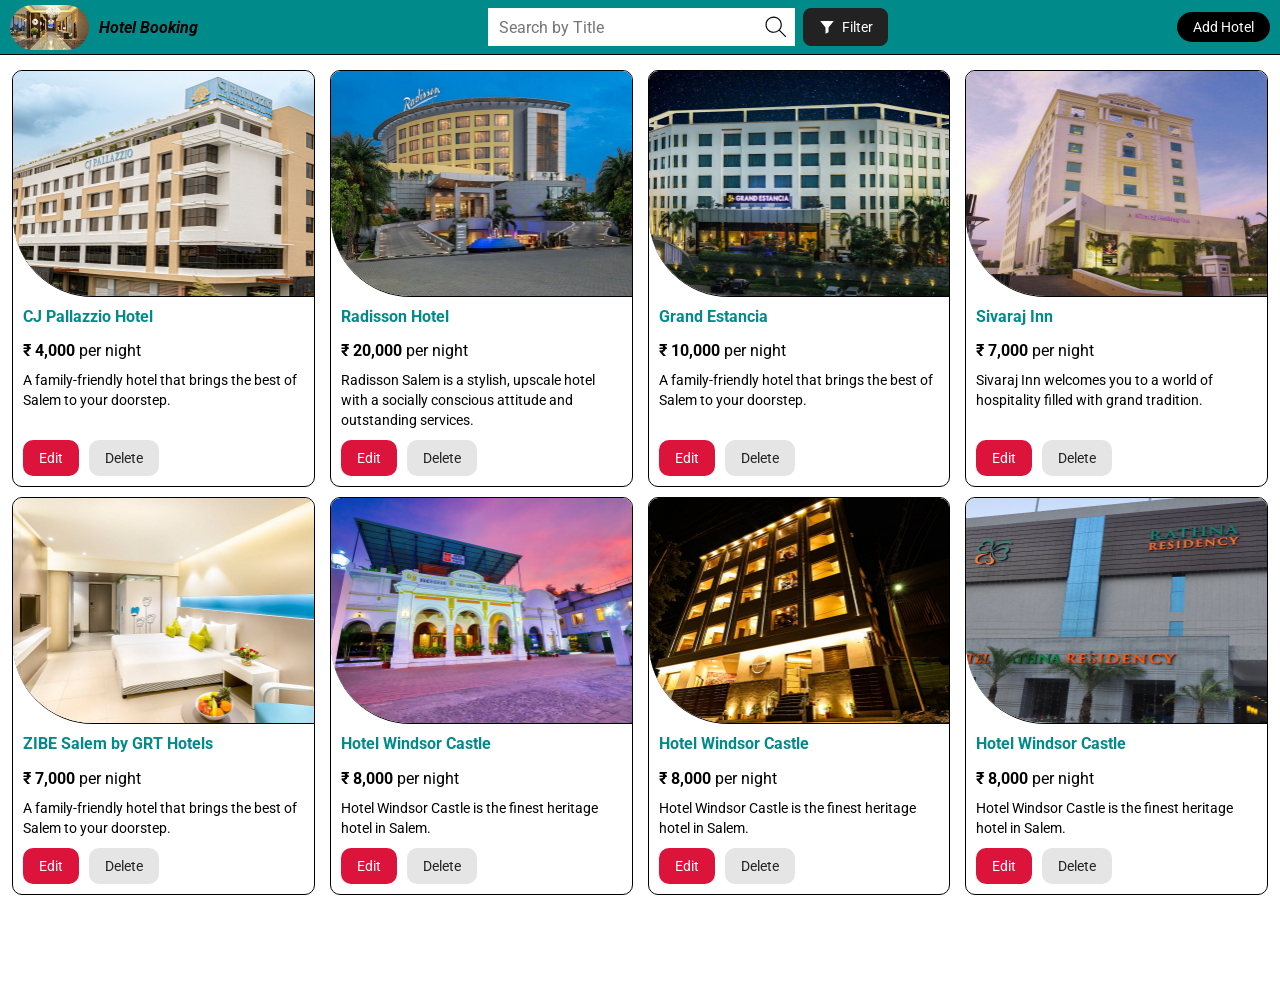
<file: index.html>
<!DOCTYPE html>
<html lang="en">

<head>
  <meta charset="UTF-8">
  <meta name="viewport" content="width=device-width, initial-scale=1.0">
  <title>Hotel Booking</title>
  <link rel="preconnect" href="https://fonts.googleapis.com">
  <link rel="preconnect" href="https://fonts.gstatic.com" crossorigin>
  <link href="https://fonts.googleapis.com/css2?family=Roboto:ital,wght@0,100..900;1,100..900&display=swap"
    rel="stylesheet">
  <link rel="stylesheet" href="main.css">
  <link rel="stylesheet" href="grid.css">
  <link rel="stylesheet" href="footer.css">
</head>

<body>
  <div class="header">
    <a class="leftsec" href="index.html">
      <img class="header-img" src="images/premium_photo-1661964071015-d97428970584.avif" alt="">
      <p class="header-title">Hotel Booking</p>
    </a>
    <div class="middlesection">
      <input class="search-bar" id="search-bar" name="search" placeholder="Search by Title" type="text"
        aria-label="Search hotels by title" autocomplete="off">
      <button class="search-button" id="search-button" type="button" aria-label="Search">
        <img class="searchimg" src="images/search.svg" alt="">
      </button>

      <button class="filter-button" id="filter-button" type="button" aria-label="Filter by price"
        aria-haspopup="true" aria-expanded="false" aria-controls="filter-panel">
        <svg class="filter-icon" viewBox="0 0 24 24" width="18" height="18" aria-hidden="true" focusable="false">
          <path d="M3 4h18l-7 8.5V19l-4 2v-8.5z" fill="currentColor"></path>
        </svg>
        <span class="filter-label">Filter</span>
      </button>

      <form class="filter-panel" id="filter-panel" aria-label="Filter by price" novalidate hidden>
        <p class="filter-title">Price per night (&#8377;)</p>
        <div class="filter-fields">
          <label class="filter-field" for="min-price">Min
            <input id="min-price" name="min" type="number" min="0" step="any" inputmode="decimal" placeholder="0">
          </label>
          <span class="filter-dash" aria-hidden="true">&ndash;</span>
          <label class="filter-field" for="max-price">Max
            <input id="max-price" name="max" type="number" min="0" step="any" inputmode="decimal" placeholder="Any">
          </label>
        </div>
        <p class="filter-hint" id="filter-hint"></p>
        <div class="filter-actions">
          <button class="filter-clear" id="filter-clear" type="button">Clear</button>
          <button class="filter-apply" type="submit">Apply</button>
        </div>
      </form>
    </div>
    <div class="rightsec">
      <a class="addhotel" href="edithotel.html">Add Hotel</a>
    </div>
  </div>

  <main>
    <div class="filter-summary" id="filter-summary" hidden>
      <span class="filter-summary-text" id="filter-summary-text"></span>
      <button class="filter-summary-clear" id="filter-summary-clear" type="button">Clear filter &times;</button>
    </div>
    <p class="empty-msg" id="empty-msg" hidden></p>
    <div class="body-grid" id="hotel-grid"></div>
  </main>

  <script src="common.js"></script>
  <script src="index.js"></script>
</body>

</html>
</file>
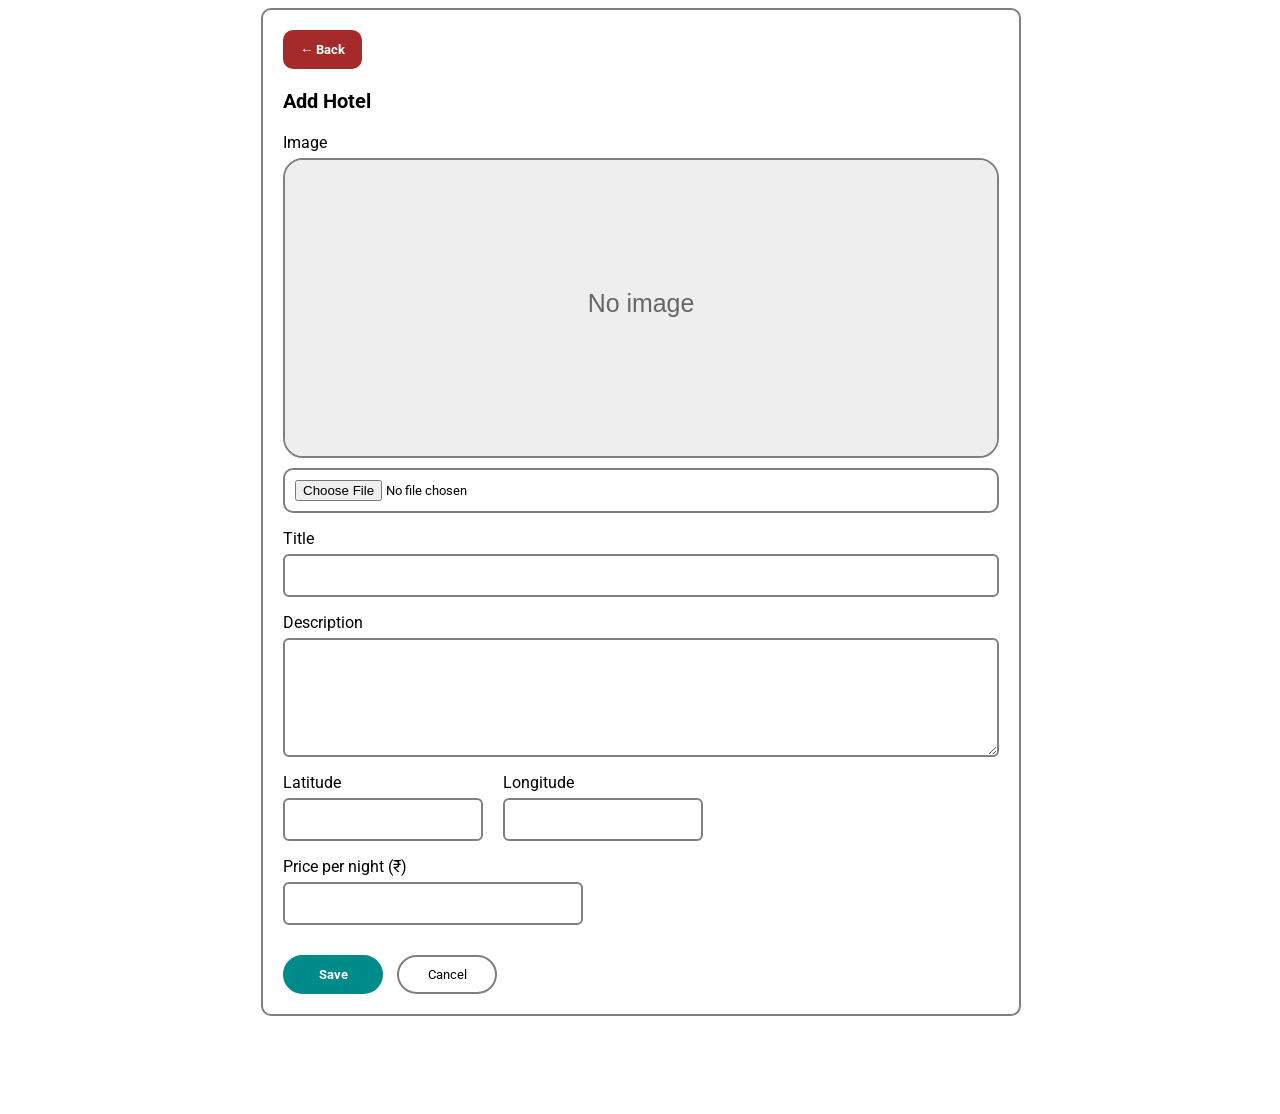
<file: edithotel.html>
<!DOCTYPE html>
<html lang="en">

<head>
  <meta charset="UTF-8">
  <meta name="viewport" content="width=device-width, initial-scale=1.0">
  <title>Add Hotel</title>
  <link rel="preconnect" href="https://fonts.googleapis.com">
  <link rel="preconnect" href="https://fonts.gstatic.com" crossorigin>
  <link href="https://fonts.googleapis.com/css2?family=Roboto:ital,wght@0,100..900;1,100..900&display=swap"
    rel="stylesheet">
  <link rel="stylesheet" href="edithotel.css">
  <link rel="stylesheet" href="footer.css">
</head>

<body>

  <div class="grid-css">
    <div class="add-hotel-grid">
      <div class="add-title-info">
        <button class="back-button" type="button" onclick="location.href='index.html'">&#x2190; Back</button>
        <p class="add-hotel" id="page-heading">Add Hotel</p>
        <p class="not-found" id="not-found" hidden>This hotel could not be found. It may have been deleted.</p>

        <form id="hotel-form">
          <label for="image">Image</label>
          <div class="image-preview">
            <img class="image-insert" id="preview-img" alt="Hotel image preview">
            <div class="files-insert">
              <input type="file" id="image" name="image" accept="image/*">
            </div>
          </div>

          <div class="title-insert">
            <label for="title">Title</label>
            <input class="field" type="text" id="title" name="title" required maxlength="80">
          </div>

          <div>
            <label for="description">Description</label>
            <textarea class="field" id="description" name="description" rows="5"></textarea>
          </div>

          <div class="lat-long">
            <div>
              <label for="latitude">Latitude</label>
              <input class="field latitude" type="number" step="any" min="-90" max="90" id="latitude" name="latitude">
            </div>
            <div>
              <label for="longitude">Longitude</label>
              <input class="field longitude" type="number" step="any" min="-180" max="180" id="longitude"
                name="longitude">
            </div>
          </div>

          <div>
            <label for="price">Price per night (&#8377;)</label>
            <input class="field price" type="number" id="price" name="price" min="0" required>
          </div>

          <div class="form-buttons">
            <button class="save-button" type="submit">Save</button>
            <button class="cancel-button" type="button" onclick="location.href='index.html'">Cancel</button>
          </div>
        </form>
      </div>
    </div>
  </div>

  <script src="common.js"></script>
  <script src="edithotel.js"></script>
</body>

</html>
</file>
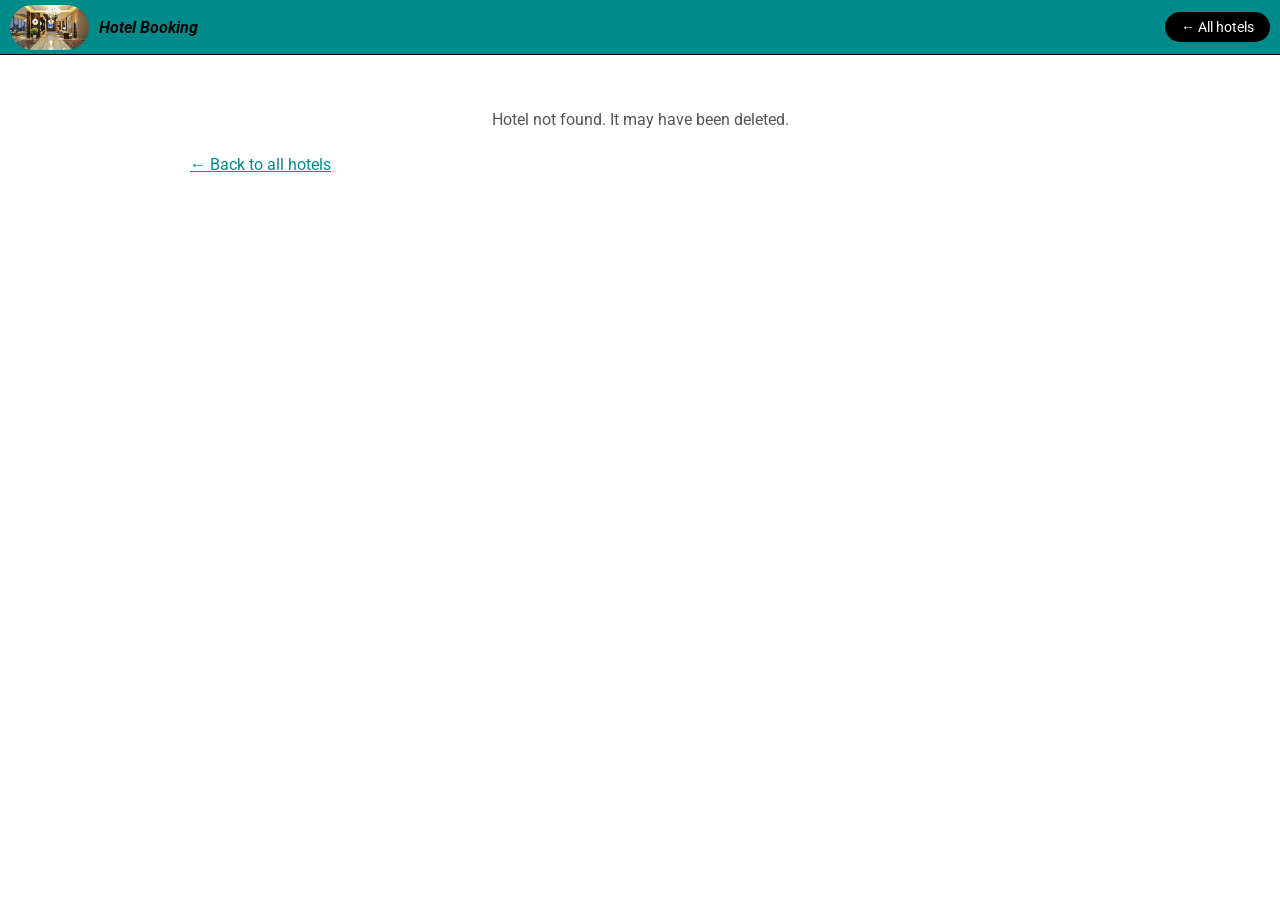
<file: hotel.html>
<!DOCTYPE html>
<html lang="en">

<head>
  <meta charset="UTF-8">
  <meta name="viewport" content="width=device-width, initial-scale=1.0">
  <title>Hotel Details</title>
  <link rel="preconnect" href="https://fonts.googleapis.com">
  <link rel="preconnect" href="https://fonts.gstatic.com" crossorigin>
  <link href="https://fonts.googleapis.com/css2?family=Roboto:ital,wght@0,100..900;1,100..900&display=swap"
    rel="stylesheet">
  <link rel="stylesheet" href="main.css">
  <link rel="stylesheet" href="hotel.css">
  <link rel="stylesheet" href="footer.css">
</head>

<body>
  <div class="header">
    <a class="leftsec" href="index.html">
      <img class="header-img" src="images/premium_photo-1661964071015-d97428970584.avif" alt="">
      <p class="header-title">Hotel Booking</p>
    </a>
    <div class="rightsec">
      <a class="addhotel" href="index.html">&#x2190; All hotels</a>
    </div>
  </div>

  <main class="details" id="details"></main>

  <script src="common.js"></script>
  <script src="hotel.js"></script>
</body>

</html>
</file>
<file: main.css>
* {
    box-sizing: border-box;
}

[hidden] {
    display: none !important;
}

body {
    margin: 0;
    padding: 70px 12px 20px;
    font-family: Roboto, Arial, sans-serif;
}

button,
input {
    font-family: inherit;
}



.header {
    height: 55px;
    display: flex;
    flex-direction: row;
    align-items: center;
    justify-content: space-between;
    gap: 12px;
    position: fixed;
    top: 0;
    left: 0;
    right: 0;
    z-index: 1;
    background-color: darkcyan;
    border-bottom: 1px solid black;
}

.leftsec {
    display: flex;
    align-items: center;
    flex-shrink: 0;
    color: black;
    text-decoration: none;
}

.header-img {
    height: 45px;
    border-radius: 26px;
    margin: 0 10px;
}

.header-title {
    font-style: italic;
    font-weight: 700;
}

.header-title:hover {
    color: #dc143c;
}

.middlesection {
    flex: 1;
    min-width: 0;
    max-width: 400px;
    margin: 0 auto;
    display: flex;
    align-items: center;
    position: relative;
}

.search-bar {
    flex: 1;
    min-width: 0;
    height: 38px;
    padding-left: 10px;
    font-size: 16px;
    border: 1px solid white;
}

.search-button {
    display: flex;
    align-items: center;
    height: 38px;
    padding: 0 4px;
    border: 1px solid white;
    background-color: white;
    cursor: pointer;
}

.searchimg {
    height: 28px;
}



.filter-button {
    flex-shrink: 0;
    display: inline-flex;
    align-items: center;
    gap: 6px;
    height: 38px;
    margin-left: 8px;
    padding: 0 14px;
    background-color: #222;
    color: white;
    border: 1px solid #222;
    border-radius: 8px;
    font-size: 14px;
    cursor: pointer;
    transition: background-color 0.3s;
}

.filter-button:hover {
    background-color: #000;
}


.filter-button.active {
    background-color: #dc143c;
    border-color: #dc143c;
}

.filter-button.active:hover {
    background-color: #b01030;
}

.filter-button:focus-visible {
    outline: 2px solid white;
    outline-offset: 2px;
}

.filter-panel {
    position: absolute;
    top: calc(100% + 14px);
    right: 0;
    width: 320px;
    display: flex;
    flex-direction: column;
    gap: 10px;
    padding: 14px;
    background-color: white;
    color: #222;
    border: 1px solid #ccc;
    border-radius: 10px;
    box-shadow: 0 6px 20px rgba(0, 0, 0, 0.25);
}

.filter-title {
    margin: 0;
    font-weight: 700;
}

.filter-fields {
    display: flex;
    align-items: flex-end;
    gap: 8px;
}

.filter-field {
    flex: 1;
    min-width: 0;
    display: flex;
    flex-direction: column;
    gap: 4px;
    font-size: 13px;
    color: #444;
}

.filter-field input {
    width: 100%;
    height: 38px;
    padding: 0 10px;
    font-size: 16px;
    border: 2px solid gray;
    border-radius: 6px;
}

.filter-field input:focus {
    outline: 2px solid darkcyan;
    border-color: darkcyan;
}

.filter-dash {
    padding-bottom: 8px;
    color: #666;
}

.filter-hint {
    margin: 0;
    font-size: 13px;
    color: #555;
}

.filter-actions {
    display: flex;
    justify-content: flex-end;
    gap: 10px;
}

.filter-clear,
.filter-apply {
    height: 36px;
    padding: 0 18px;
    border-radius: 18px;
    font-size: 14px;
    cursor: pointer;
}

.filter-clear {
    background-color: white;
    border: 2px solid gray;
    color: #222;
}

.filter-clear:hover {
    background-color: #eee;
}

.filter-apply {
    background-color: darkcyan;
    border: 2px solid darkcyan;
    color: white;
    font-weight: 700;
}

.filter-apply:hover {
    background-color: #006b6b;
}

/* the line above the cards: "Price per night: ... - 3 of 8 hotels  [Clear filter]" */
.filter-summary {
    display: flex;
    flex-wrap: wrap;
    align-items: center;
    gap: 8px 12px;
    margin: 4px 0 12px;
    font-size: 14px;
    color: #333;
}

.filter-summary-clear {
    padding: 4px 12px;
    background-color: #e5e5e5;
    color: #222;
    border: none;
    border-radius: 14px;
    font-size: 13px;
    cursor: pointer;
}

.filter-summary-clear:hover {
    background-color: #c9c9c9;
}

.rightsec {
    display: flex;
    align-items: center;
    flex-shrink: 0;
    margin-right: 10px;
}

.addhotel {
    display: inline-flex;
    align-items: center;
    height: 30px;
    padding: 0 16px;
    background-color: black;
    color: white;
    border: none;
    border-radius: 15px;
    font-size: 14px;
    text-decoration: none;
    white-space: nowrap;
    transition: background-color 0.3s, opacity 0.3s;
}

.addhotel:hover {
    background-color: #dc143c;
    color: white;
}

.addhotel:active {
    opacity: 0.7;
}



.edit,
.delete {
    display: inline-flex;
    align-items: center;
    justify-content: center;
    height: 36px;
    padding: 0 16px;
    border: none;
    border-radius: 10px;
    font-size: 14px;
    text-decoration: none;
    cursor: pointer;
}

.edit {
    background-color: #dc143c;
    color: white;
}

.edit:hover {
    background-color: #b01030;
}

.delete {
    background-color: #e5e5e5;
    color: #222;
}

.delete:hover {
    background-color: #c9c9c9;
}

.empty-msg {
    margin-top: 40px;
    text-align: center;
    color: #555;
}


@media (max-width: 600px) {
    .header-title {
        display: none;
    }

    .header-img {
        margin: 0 8px;
    }

    .filter-label {
        display: none;
    }

    .filter-button {
        margin-left: 6px;
        padding: 0 10px;
    }

    .filter-panel {
        position: fixed;
        top: 62px;
        left: 12px;
        right: 12px;
        width: auto;
    }
}

@media (max-width: 400px) {
    .header {
        gap: 8px;
    }

    .header-img {
        height: 38px;
        margin: 0 6px;
    }

    .rightsec {
        margin-right: 6px;
    }

    .addhotel {
        padding: 0 12px;
        font-size: 13px;
    }

    .filter-button {
        margin-left: 4px;
        padding: 0 9px;
    }
}
</file>
<file: grid.css>
.body-grid {
    display: grid;
    grid-template-columns: 1fr;
    gap: 10px 15px;
}

@media (min-width: 500px) {
    .body-grid {
        grid-template-columns: repeat(2, 1fr);
    }
}

@media (min-width: 751px) {
    .body-grid {
        grid-template-columns: repeat(3, 1fr);
    }
}

@media (min-width: 1001px) {
    .body-grid {
        grid-template-columns: repeat(4, 1fr);
    }
}


.hotels-preview {
    display: flex;
    flex-direction: column;
    border: 1px solid;
    border-radius: 10px;
    overflow: hidden;
    background-color: white;
}

.img-link {
    display: block;
}

.hotelimg {
    display: block;
    width: 100%;
    aspect-ratio: 4 / 3;
    object-fit: cover;
    border-top-right-radius: 9px;
    border-top-left-radius: 9px;
    border-bottom-left-radius: 80px;
    border-bottom: 1px solid black;
    cursor: pointer;
}

.hotel-info {
    flex: 1;
    display: flex;
    flex-direction: column;
}

.hotel-title {
    display: block;
    margin: 10px 10px 14px;
    font-weight: 700;
    line-height: 1.3;
    color: darkcyan;
    text-decoration: none;
    overflow-wrap: anywhere;
}

.hotel-title:hover {
    color: #dc143c;
}

.stayinfo {
    margin: 0 10px;
}

.hotel-descr {
    margin: 10px;
    font-size: 14px;
    line-height: 20px;
    display: -webkit-box;
    -webkit-line-clamp: 3;
    line-clamp: 3;
    -webkit-box-orient: vertical;
    overflow: hidden;
}

.buttons {
    display: flex;
    gap: 10px;
    margin: auto 10px 10px;
}
</file>
<file: footer.css>
body {
    padding-bottom: 90px;
}

.footer-msg {
    position: fixed;
    left: 50%;
    bottom: 16px;
    transform: translateX(-50%);
    z-index: 5;
    width: min(520px, calc(100% - 24px));
    display: flex;
    flex-direction: column;
    gap: 8px;
    padding: 12px 14px;
    background-color: #222;
    color: white;
    border-radius: 12px;
    box-shadow: 0 8px 24px rgba(0, 0, 0, 0.3);
    font-family: Roboto, Arial, sans-serif;
    font-size: 14px;
    line-height: 1.4;
    animation: footer-pop-in 0.25s ease-out;
}

@keyframes footer-pop-in {
    from {
        opacity: 0;
        transform: translate(-50%, 16px);
    }

    to {
        opacity: 1;
        transform: translate(-50%, 0);
    }
}

@media (prefers-reduced-motion: reduce) {
    .footer-msg {
        animation: none;
    }
}

.footer-msg[hidden] {
    display: none !important;
}

.footer-msg.success {
    background-color: #14693f;
}

.footer-msg.error {
    background-color: #7a0c24;
}

.footer-row {
    display: flex;
    align-items: center;
    gap: 12px;
}

.footer-icon {
    flex-shrink: 0;
    display: flex;
    align-items: center;
    justify-content: center;
    width: 28px;
    height: 28px;
    border-radius: 50%;
    background-color: white;
    color: #14693f;
    font-size: 16px;
    font-weight: 700;
}

.footer-msg.error .footer-icon {
    color: #7a0c24;
}

.footer-body {
    flex: 1;
    min-width: 0;
    display: flex;
    flex-direction: column;
}

.footer-title {
    font-size: 15px;
}

.footer-text {
    overflow-wrap: anywhere;
}

.footer-action {
    flex-shrink: 0;
    padding: 4px 14px;
    background: none;
    border: 2px solid white;
    border-radius: 16px;
    color: white;
    font: inherit;
    font-weight: 700;
    cursor: pointer;
}

.footer-action:hover {
    background-color: white;
    color: #222;
}

.footer-msg.success .footer-action:hover {
    color: #14693f;
}

.footer-close {
    flex-shrink: 0;
    padding: 0 4px;
    background: none;
    border: none;
    color: white;
    font-size: 22px;
    line-height: 1;
    cursor: pointer;
}

.footer-notice {
    padding-top: 8px;
    border-top: 1px solid rgba(255, 255, 255, 0.3);
    color: #ffd7df;
}
</file>
<file: edithotel.css>
* {
    box-sizing: border-box;
}

[hidden] {
    display: none !important;
}

body {
    font-family: Roboto, Arial, sans-serif;
}

button,
input,
textarea {
    font-family: inherit;
}

label {
    display: block;
    margin: 16px 0 6px;
}

.back-button {
    padding: 12px 17px;
    margin-top: 10px;
    border-radius: 10px;
    border: none;
    background-color: brown;
    color: white;
    font-weight: 700;
    cursor: pointer;
}

.add-hotel {
    font-weight: 700;
    font-size: 20px;
}

.grid-css {
    display: flex;
    align-items: center;
    justify-content: center;
    padding-left: 2px;
}

.add-hotel-grid {
    width: 100%;
    max-width: 760px;
    border: 2px solid gray;
    border-radius: 10px;
    padding: 10px 20px;
}

.add-title-info {
    min-width: 0;
}

/* ---------- image ---------- */

.image-insert {
    display: block;
    width: 100%;
    height: 300px;
    border: 2px solid gray;
    border-radius: 20px;
    margin-bottom: 10px;
    object-fit: cover;
}

.files-insert {
    width: 100%;
    border: 2px solid gray;
    border-radius: 10px;
    padding: 10px;
}


.field {
    display: block;
    width: 100%;
    border: 2px solid gray;
    border-radius: 6px;
    padding: 10px;
    font-size: 16px;
}

.field:focus {
    outline: 2px solid darkcyan;
    border-color: darkcyan;
}

.lat-long {
    display: flex;
    flex-wrap: wrap;
    gap: 0 20px;
}

.latitude,
.longitude {
    width: 200px;
    max-width: 100%;
}

.price {
    max-width: 300px;
}


.form-buttons {
    margin: 30px 0 10px;
}

.save-button,
.cancel-button {
    width: 100px;
    border: 2px solid gray;
    border-radius: 40px;
    padding: 10px 8px;
    margin-right: 10px;
    cursor: pointer;
    background-color: white;
}

.save-button {
    background-color: darkcyan;
    border-color: darkcyan;
    color: white;
    font-weight: 700;
}

.save-button:hover {
    background-color: #006b6b;
}

.cancel-button:hover {
    background-color: #eee;
}

.not-found {
    margin: 20px 0;
    color: #555;
}
</file>
<file: hotel.css>
.details {
    max-width: 900px;
    margin: 0 auto;
}

.details-card {
    border: 1px solid;
    border-radius: 10px;
    overflow: hidden;
}

.details-img {
    display: block;
    width: 100%;
    aspect-ratio: 16 / 9;
    max-height: 480px;
    object-fit: cover;
    border-bottom: 1px solid black;
}

.details-body {
    padding: 16px 20px 20px;
}

.details-title {
    margin: 0 0 6px;
    font-size: 28px;
    line-height: 1.2;
    color: darkcyan;
    overflow-wrap: anywhere;
}

.details-price {
    margin: 0 0 16px;
    font-size: 18px;
}

.details-descr {
    margin: 0 0 20px;
    line-height: 1.6;
    white-space: pre-line;
}

.details-section-title {
    margin: 0 0 8px;
    font-size: 18px;
}

.details-coords {
    margin: 0 0 10px;
    font-size: 14px;
    color: #444;
}

.details-map {
    display: block;
    width: 100%;
    height: 280px;
    border: 1px solid gray;
    border-radius: 10px;
}

.map-link {
    display: inline-block;
    margin-top: 8px;
    color: darkcyan;
}

.details-actions {
    display: flex;
    flex-wrap: wrap;
    gap: 10px;
    margin-top: 24px;
}

.back-link {
    display: inline-block;
    margin-top: 10px;
    color: darkcyan;
}

@media (max-width: 500px) {
    .details-body {
        padding: 14px;
    }

    .details-title {
        font-size: 22px;
    }
}
</file>
